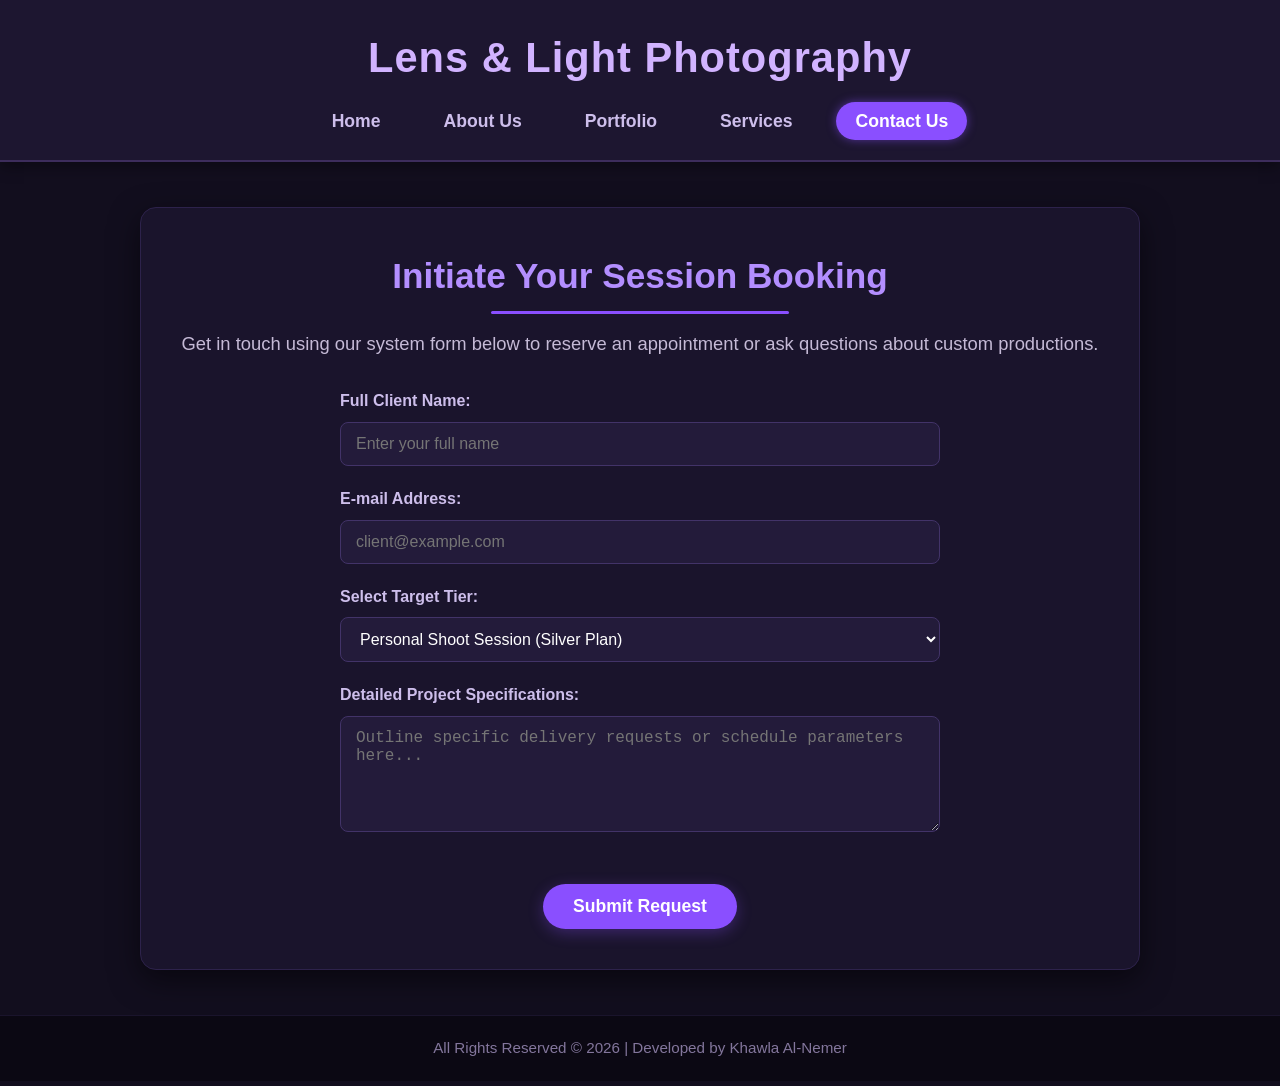
<file: contact.html>
<!doctype html>
<html lang="en" dir="ltr">
  <head>
    <meta charset="UTF-8" />
    <meta name="viewport" content="width=device-width, initial-scale=1.0" />
    <title>Contact Us - Lens & Light Photography</title>
    <link rel="stylesheet" href="style.css" />
  </head>
  <body>
    <header>
      <h1>Lens & Light Photography</h1>
      <nav>
        <ul>
          <li><a href="index.html">Home</a></li>
          <li><a href="about.html">About Us</a></li>
          <li><a href="portfolio.html">Portfolio</a></li>
          <li><a href="services.html">Services</a></li>
          <li><a href="contact.html" class="active">Contact Us</a></li>
        </ul>
      </nav>
    </header>

    <div class="container">
      <h2>Initiate Your Session Booking</h2>
      <p>
        Get in touch using our system form below to reserve an appointment or
        ask questions about custom productions.
      </p>

      <form action="#" method="POST">
        <div class="form-group">
          <label for="name">Full Client Name:</label>
          <input
            type="text"
            id="name"
            name="name"
            placeholder="Enter your full name"
            required
          />
        </div>

        <div class="form-group">
          <label for="email">E-mail Address:</label>
          <input
            type="email"
            id="email"
            name="email"
            placeholder="client@example.com"
            required
          />
        </div>

        <div class="form-group">
          <label for="service">Select Target Tier:</label>
          <select id="service" name="service">
            <option value="silver">Personal Shoot Session (Silver Plan)</option>
            <option value="gold">Corporate Event Coverage (Gold Plan)</option>
            <option value="vip">
              Cinematic Commercial Production (Platinum VIP Plan)
            </option>
          </select>
        </div>

        <div class="form-group">
          <label for="message">Detailed Project Specifications:</label>
          <textarea
            id="message"
            name="message"
            rows="5"
            placeholder="Outline specific delivery requests or schedule parameters here..."
            required
          ></textarea>
        </div>

        <div style="text-align: center; margin-top: 25px">
          <button type="submit">Submit Request</button>
        </div>
      </form>
    </div>

    <footer>
      <p>All Rights Reserved &copy; 2026 | Developed by Khawla Al-Nemer</p>
    </footer>
  </body>
</html>
</file>
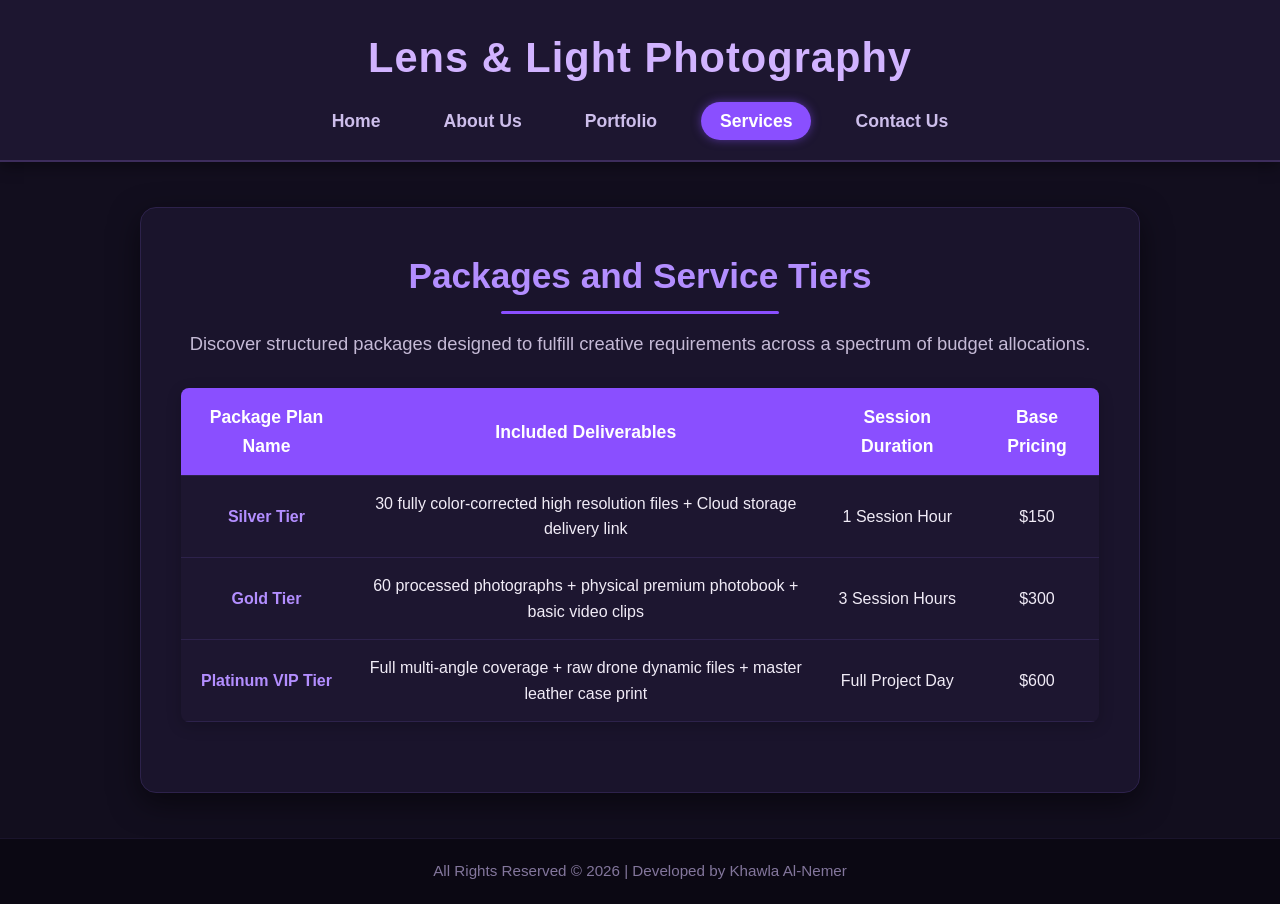
<file: services.html>
<!doctype html>
<html lang="en" dir="ltr">
  <head>
    <meta charset="UTF-8" />
    <meta name="viewport" content="width=device-width, initial-scale=1.0" />
    <title>Services - Lens & Light Photography</title>
    <link rel="stylesheet" href="style.css" />
  </head>
  <body>
    <header>
      <h1>Lens & Light Photography</h1>
      <nav>
        <ul>
          <li><a href="index.html">Home</a></li>
          <li><a href="about.html">About Us</a></li>
          <li><a href="portfolio.html">Portfolio</a></li>
          <li><a href="services.html" class="active">Services</a></li>
          <li><a href="contact.html">Contact Us</a></li>
        </ul>
      </nav>
    </header>

    <div class="container">
      <h2>Packages and Service Tiers</h2>
      <p>
        Discover structured packages designed to fulfill creative requirements
        across a spectrum of budget allocations.
      </p>

      <table>
        <thead>
          <tr>
            <th>Package Plan Name</th>
            <th>Included Deliverables</th>
            <th>Session Duration</th>
            <th>Base Pricing</th>
          </tr>
        </thead>
        <tbody>
          <tr>
            <td style="font-weight: bold; color: #b38eff">Silver Tier</td>
            <td>
              30 fully color-corrected high resolution files + Cloud storage
              delivery link
            </td>
            <td>1 Session Hour</td>
            <td>$150</td>
          </tr>
          <tr>
            <td style="font-weight: bold; color: #b38eff">Gold Tier</td>
            <td>
              60 processed photographs + physical premium photobook + basic
              video clips
            </td>
            <td>3 Session Hours</td>
            <td>$300</td>
          </tr>
          <tr>
            <td style="font-weight: bold; color: #b38eff">Platinum VIP Tier</td>
            <td>
              Full multi-angle coverage + raw drone dynamic files + master
              leather case print
            </td>
            <td>Full Project Day</td>
            <td>$600</td>
          </tr>
        </tbody>
      </table>
    </div>

    <footer>
      <p>All Rights Reserved &copy; 2026 | Developed by Khawla Al-Nemer</p>
    </footer>
  </body>
</html>
</file>
<file: style.css>
* {
  box-sizing: border-box;
  margin: 0;
  padding: 0;
}

body {
  font-family: "Segoe UI", Tahoma, Geneva, Verdana, sans-serif;
  background-color: #120e1e;
  color: #f1ecf7;
  line-height: 1.6;
  display: flex;
  flex-direction: column;
  align-items: center;
  min-height: 100vh;
}

header {
  width: 100%;
  background-color: #1d1630;
  padding: 25px 0;
  box-shadow: 0 4px 15px rgba(0, 0, 0, 0.4);
  text-align: center;
  border-bottom: 2px solid #3d2d5c;
}

header h1 {
  color: #d1b3ff;
  font-size: 2.6rem;
  letter-spacing: 1px;
  margin-bottom: 15px;
  font-weight: 700;
}

nav ul {
  list-style: none;
  display: flex;
  justify-content: center;
  gap: 25px;
  padding: 0;
}

nav ul li a {
  color: #cdbeeb;
  text-decoration: none;
  font-weight: 600;
  font-size: 1.1rem;
  padding: 8px 18px;
  border-radius: 20px;
  transition: all 0.3s ease;
  border: 1px solid transparent;
}

nav ul li a:hover,
nav ul li a.active {
  background-color: #8a4fff;
  color: #ffffff;
  box-shadow: 0 0 10px rgba(138, 79, 255, 0.5);
}

.container {
  max-width: 1000px;
  width: 90%;
  margin: 45px auto;
  background-color: #1a142c;
  padding: 40px;
  border-radius: 16px;
  box-shadow: 0 10px 30px rgba(0, 0, 0, 0.5);
  text-align: center;
  border: 1px solid #2d224b;
}

.container h2 {
  color: #b38eff;
  font-size: 2.2rem;
  margin-bottom: 15px;
  position: relative;
  display: inline-block;
  padding-bottom: 10px;
}

.container h2::after {
  content: "";
  width: 60%;
  height: 3px;
  background: #8a4fff;
  position: absolute;
  bottom: 0;
  left: 20%;
  border-radius: 2px;
}

.container p {
  color: #c5bad6;
  font-size: 1.15rem;
  margin-bottom: 30px;
}

footer {
  width: 100%;
  background-color: #0b0813;
  padding: 20px 0;
  text-align: center;
  color: #83769c;
  font-size: 0.95rem;
  margin-top: auto;
  border-top: 1px solid #1a142c;
}

.media-grid {
  display: grid;
  grid-template-columns: repeat(auto-fit, minmax(280px, 1fr));
  gap: 25px;
  margin-top: 30px;
}

.media-card {
  background: #231b3a;
  border-radius: 12px;
  overflow: hidden;
  box-shadow: 0 5px 15px rgba(0, 0, 0, 0.3);
  transition:
    transform 0.3s ease,
    box-shadow 0.3s ease;
  border: 1px solid #342854;
}

.media-card:hover {
  transform: translateY(-5px);
  box-shadow: 0 8px 25px rgba(138, 79, 255, 0.3);
}

.media-card img,
.media-card video {
  width: 100%;
  height: 220px;
  object-fit: cover;
  display: block;
}

.media-card h3 {
  padding: 15px;
  font-size: 1.1rem;
  color: #e2d9f3;
  background: #1d1630;
}

.audio-box {
  background: #231b3a;
  padding: 20px;
  border-radius: 30px;
  display: inline-flex;
  align-items: center;
  gap: 15px;
  margin: 25px 0;
  border: 1px solid #3d2d5c;
}

.audio-box span {
  font-weight: bold;
  color: #b38eff;
}

table {
  width: 100%;
  border-collapse: collapse;
  margin: 30px 0;
  background: #1d1630;
  border-radius: 8px;
  overflow: hidden;
  box-shadow: 0 4px 15px rgba(0, 0, 0, 0.2);
}

th,
td {
  padding: 15px;
  text-align: center;
  border-bottom: 1px solid #2d224b;
}

th {
  background-color: #8a4fff;
  color: white;
  font-size: 1.1rem;
}

tr:hover {
  background-color: #271e3f;
}

form {
  max-width: 600px;
  margin: 0 auto;
  text-align: left;
}

.form-group {
  margin-bottom: 20px;
}

label {
  display: block;
  margin-bottom: 8px;
  color: #cdbeeb;
  font-weight: 600;
}

input[type="text"],
input[type="email"],
select,
textarea {
  width: 100%;
  padding: 12px 15px;
  background-color: #231b3a;
  border: 1px solid #423368;
  border-radius: 8px;
  color: #ffffff;
  font-size: 1rem;
  transition: all 0.3s ease;
}

input:focus,
select:focus,
textarea:focus {
  outline: none;
  border-color: #8a4fff;
  box-shadow: 0 0 8px rgba(138, 79, 255, 0.4);
}

button {
  background-color: #8a4fff;
  color: white;
  padding: 12px 30px;
  border: none;
  border-radius: 25px;
  font-size: 1.1rem;
  font-weight: bold;
  cursor: pointer;
  transition: all 0.3s ease;
  box-shadow: 0 4px 15px rgba(138, 79, 255, 0.3);
  margin-top: 20px;
}

button:hover {
  background-color: #a06fff;
  transform: scale(1.03);
}
</file>
